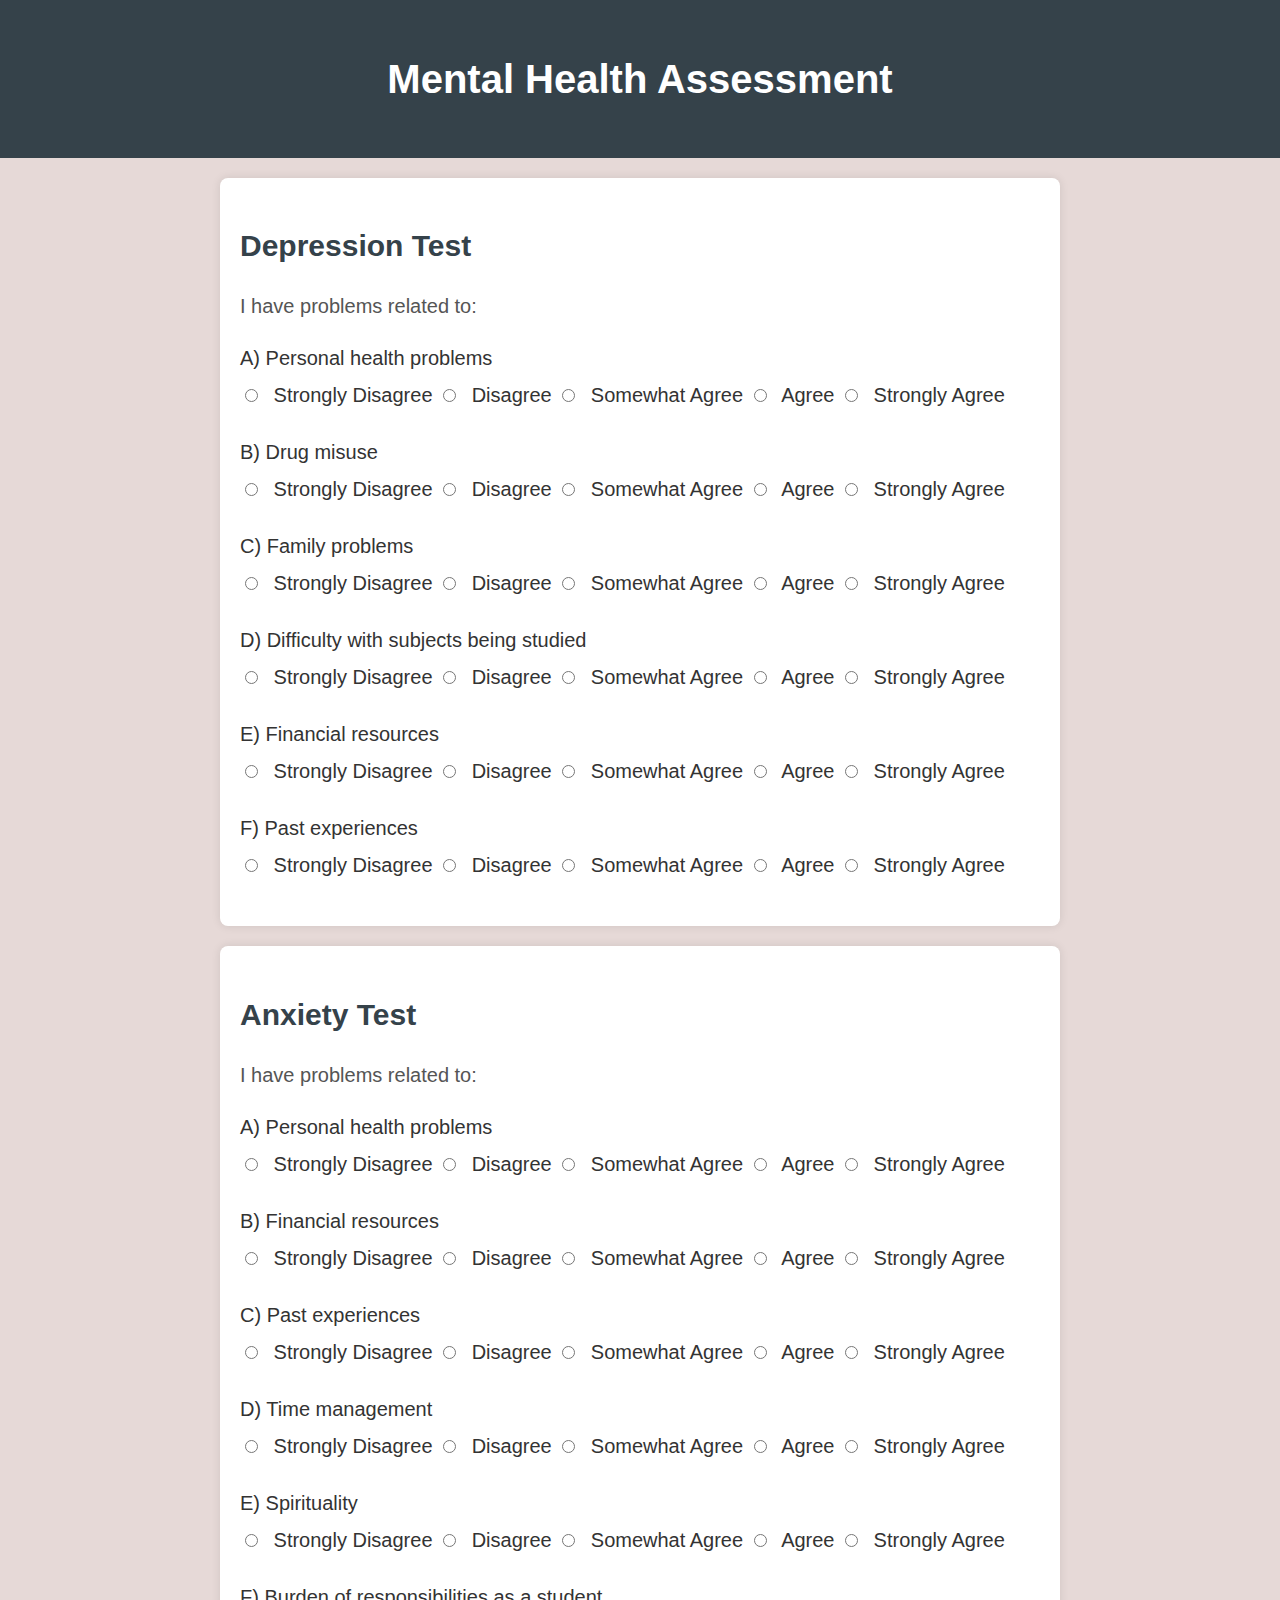
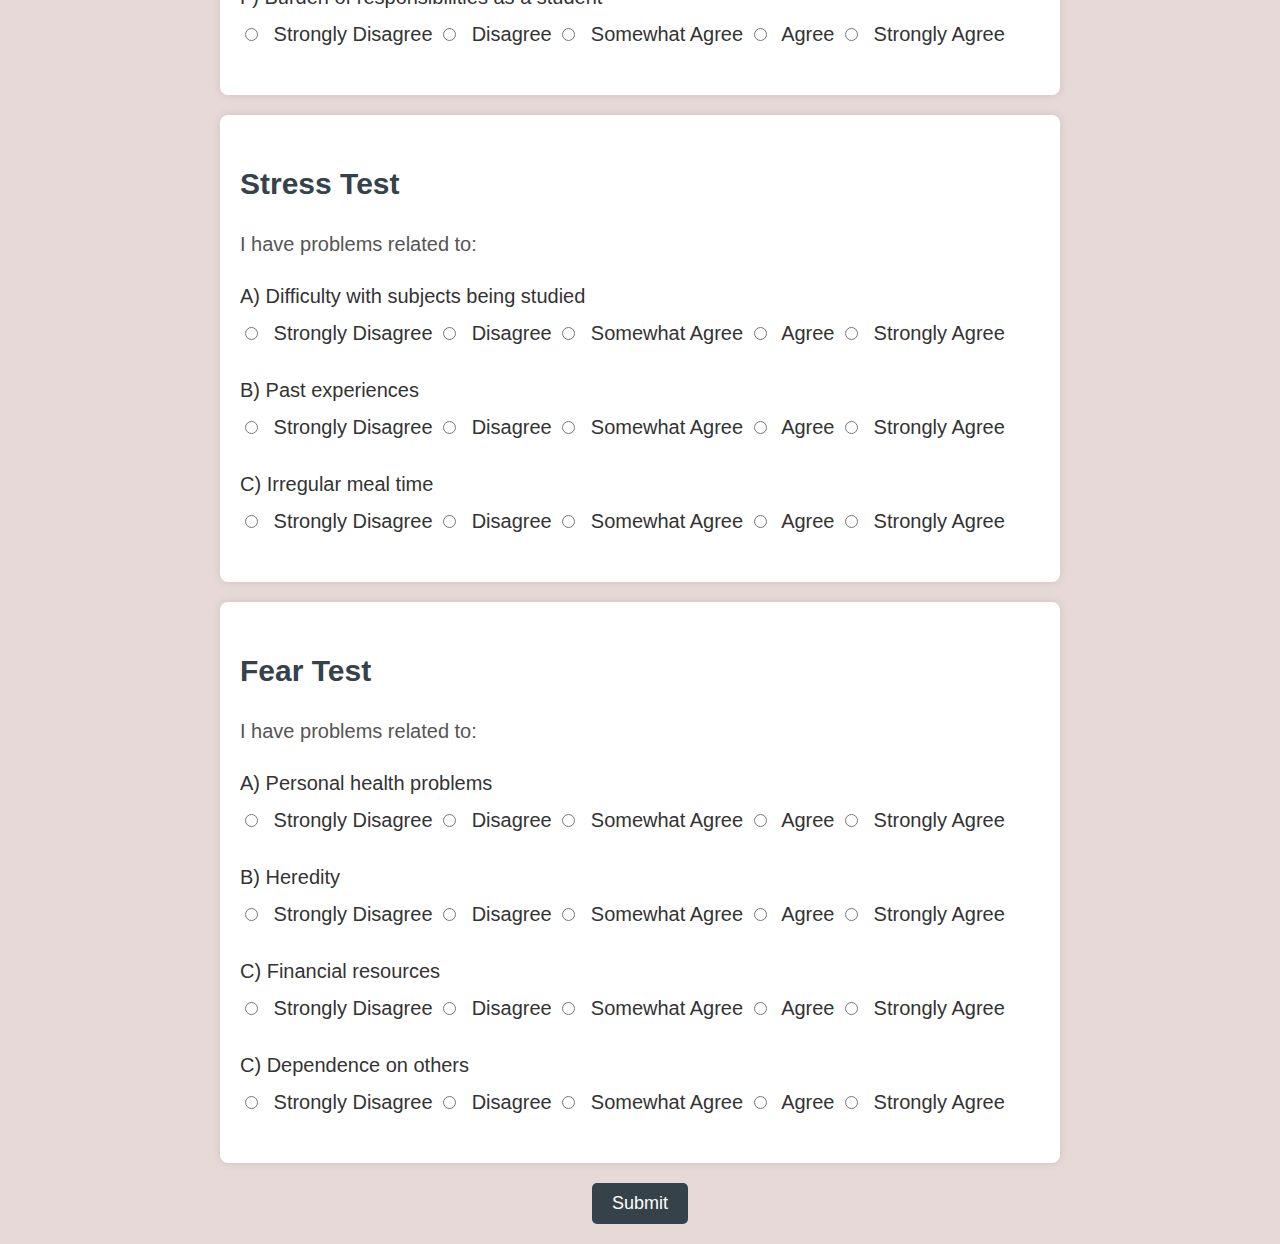
<file: questions.html>
<!DOCTYPE html>
<html lang="en">
<head>
    <meta charset="UTF-8">
    <meta name="viewport" content="width=device-width, initial-scale=1.0">
    <title>Mental Health Assessment</title>
    <link rel="stylesheet" href="questions.css">
</head>
<body>
    <header>
        <h1>Mental Health Assessment</h1>
    </header>

    <form id="assessmentForm">
        <!-- Kemurungan (Depression) -->
        <section>
            <h2>Depression Test</h2>
            <p class="description">I have problems related to:</p>
            <div>
                <label for="kemurungan1">A) Personal health problems</label>
                <div>
                    <input type="radio" id="kemurungan1" name="kemurungan1" value="1" required> Strongly Disagree
                    <input type="radio" id="kemurungan2" name="kemurungan1" value="2"> Disagree
                    <input type="radio" id="kemurungan3" name="kemurungan1" value="3"> Somewhat Agree
                    <input type="radio" id="kemurungan4" name="kemurungan1" value="4"> Agree
                    <input type="radio" id="kemurungan5" name="kemurungan1" value="5"> Strongly Agree
                </div>
            </div>
            <div>
                <label for="kemurungan2">B) Drug misuse</label>
                <div>
                    <input type="radio" id="kemurungan6" name="kemurungan2" value="1" required> Strongly Disagree
                    <input type="radio" id="kemurungan7" name="kemurungan2" value="2"> Disagree
                    <input type="radio" id="kemurungan8" name="kemurungan2" value="3"> Somewhat Agree
                    <input type="radio" id="kemurungan9" name="kemurungan2" value="4"> Agree
                    <input type="radio" id="kemurungan10" name="kemurungan2" value="5"> Strongly Agree
                </div>
            </div>
            <div>
                <label for="kemurungan3">C) Family problems</label>
                <div>
                    <input type="radio" id="kemurungan11" name="kemurungan3" value="1" required> Strongly Disagree
                    <input type="radio" id="kemurungan12" name="kemurungan3" value="2"> Disagree
                    <input type="radio" id="kemurungan13" name="kemurungan3" value="3"> Somewhat Agree
                    <input type="radio" id="kemurungan14" name="kemurungan3" value="4"> Agree
                    <input type="radio" id="kemurungan15" name="kemurungan3" value="5"> Strongly Agree
                </div>
            </div>
            <div>
                <label for="kemurungan4">D) Difficulty with subjects being studied</label>
                <div>
                    <input type="radio" id="kemurungan16" name="kemurungan4" value="1" required> Strongly Disagree
                    <input type="radio" id="kemurungan17" name="kemurungan4" value="2"> Disagree
                    <input type="radio" id="kemurungan18" name="kemurungan4" value="3"> Somewhat Agree
                    <input type="radio" id="kemurungan19" name="kemurungan4" value="4"> Agree
                    <input type="radio" id="kemurungan20" name="kemurungan4" value="5"> Strongly Agree
                </div>
            </div>
            <div>
                <label for="kemurungan5">E) Financial resources</label>
                <div>
                    <input type="radio" id="kemurungan21" name="kemurungan5" value="1" required> Strongly Disagree
                    <input type="radio" id="kemurungan22" name="kemurungan5" value="2"> Disagree
                    <input type="radio" id="kemurungan23" name="kemurungan5" value="3"> Somewhat Agree
                    <input type="radio" id="kemurungan24" name="kemurungan5" value="4"> Agree
                    <input type="radio" id="kemurungan25" name="kemurungan5" value="5"> Strongly Agree
                </div>
            </div>
            <div>
                <label for="kemurungan6">F) Past experiences</label>
                <div>
                    <input type="radio" id="kemurungan26" name="kemurungan6" value="1" required> Strongly Disagree
                    <input type="radio" id="kemurungan27" name="kemurungan6" value="2"> Disagree
                    <input type="radio" id="kemurungan28" name="kemurungan6" value="3"> Somewhat Agree
                    <input type="radio" id="kemurungan29" name="kemurungan6" value="4"> Agree
                    <input type="radio" id="kemurungan30" name="kemurungan6" value="5"> Strongly Agree
                </div>
            </div>
            <!-- Add more questions as needed -->
        </section>

        <!-- Kebimbangan (Anxiety) -->
        <section>
            <h2>Anxiety Test</h2>
            <p class="description">I have problems related to:</p>
            <div>
                <label for="kebimbangan1">A) Personal health problems</label>
                <div>
                    <input type="radio" id="kebimbangan1" name="kebimbangan1" value="1" required> Strongly Disagree
                    <input type="radio" id="kebimbangan2" name="kebimbangan1" value="2"> Disagree
                    <input type="radio" id="kebimbangan3" name="kebimbangan1" value="3"> Somewhat Agree
                    <input type="radio" id="kebimbangan4" name="kebimbangan1" value="4"> Agree
                    <input type="radio" id="kebimbangan5" name="kebimbangan1" value="5"> Strongly Agree
                </div>
            </div>
            <div>
                <label for="kebimbangan2">B) Financial resources</label>
                <div>
                    <input type="radio" id="kebimbangan6" name="kebimbangan2" value="1" required> Strongly Disagree
                    <input type="radio" id="kebimbangan7" name="kebimbangan2" value="2"> Disagree
                    <input type="radio" id="kebimbangan8" name="kebimbangan2" value="3"> Somewhat Agree
                    <input type="radio" id="kebimbangan9" name="kebimbangan2" value="4"> Agree
                    <input type="radio" id="kebimbangan10" name="kebimbangan2" value="5"> Strongly Agree
                </div>
            </div>
            <div>
                <label for="kebimbangan3">C) Past experiences</label>
                <div>
                    <input type="radio" id="kebimbangan11" name="kebimbangan3" value="1" required> Strongly Disagree
                    <input type="radio" id="kebimbangan12" name="kebimbangan3" value="2"> Disagree
                    <input type="radio" id="kebimbangan13" name="kebimbangan3" value="3"> Somewhat Agree
                    <input type="radio" id="kebimbangan14" name="kebimbangan3" value="4"> Agree
                    <input type="radio" id="kebimbangan15" name="kebimbangan3" value="5"> Strongly Agree
                </div>
            </div>
            <div>
                <label for="kebimbangan4">D) Time management</label>
                <div>
                    <input type="radio" id="kebimbangan16" name="kebimbangan4" value="1" required> Strongly Disagree
                    <input type="radio" id="kebimbangan17" name="kebimbangan4" value="2"> Disagree
                    <input type="radio" id="kebimbangan18" name="kebimbangan4" value="3"> Somewhat Agree
                    <input type="radio" id="kebimbangan19" name="kebimbangan4" value="4"> Agree
                    <input type="radio" id="kebimbangan20" name="kebimbangan4" value="5"> Strongly Agree
                </div>
            </div>
            <div>
                <label for="kebimbangan5">E) Spirituality</label>
                <div>
                    <input type="radio" id="kebimbangan21" name="kebimbangan5" value="1" required> Strongly Disagree
                    <input type="radio" id="kebimbangan22" name="kebimbangan5" value="2"> Disagree
                    <input type="radio" id="kebimbangan23" name="kebimbangan5" value="3"> Somewhat Agree
                    <input type="radio" id="kebimbangan24" name="kebimbangan5" value="4"> Agree
                    <input type="radio" id="kebimbangan25" name="kebimbangan5" value="5"> Strongly Agree
                </div>
            </div>
            <div>
                <label for="kebimbangan6">F) Burden of responsibilities as a student</label>
                <div>
                    <input type="radio" id="kebimbangan26" name="kebimbangan6" value="1" required> Strongly Disagree
                    <input type="radio" id="kebimbangan27" name="kebimbangan6" value="2"> Disagree
                    <input type="radio" id="kebimbangan28" name="kebimbangan6" value="3"> Somewhat Agree
                    <input type="radio" id="kebimbangan29" name="kebimbangan6" value="4"> Agree
                    <input type="radio" id="kebimbangan30" name="kebimbangan6" value="5"> Strongly Agree
                </div>
            </div>
            <!-- Add more questions as needed -->
        </section>

        <!-- Tekanan (Stress) -->
        <section>
            <h2>Stress Test</h2>
            <p class="description">I have problems related to:</p>
            <div>
                <label for="tekanan1">A) Difficulty with subjects being studied</label>
                <div>
                    <input type="radio" id="tekanan1" name="tekanan1" value="1" required> Strongly Disagree
                    <input type="radio" id="tekanan2" name="tekanan1" value="2"> Disagree
                    <input type="radio" id="tekanan3" name="tekanan1" value="3"> Somewhat Agree
                    <input type="radio" id="tekanan4" name="tekanan1" value="4"> Agree
                    <input type="radio" id="tekanan5" name="tekanan1" value="5"> Strongly Agree
                </div>
            </div>
            <div>
                <label for="tekanan2">B) Past experiences</label>
                <div>
                    <input type="radio" id="tekanan6" name="tekanan2" value="1" required> Strongly Disagree
                    <input type="radio" id="tekanan7" name="tekanan2" value="2"> Disagree
                    <input type="radio" id="tekanan8" name="tekanan2" value="3"> Somewhat Agree
                    <input type="radio" id="tekanan9" name="tekanan2" value="4"> Agree
                    <input type="radio" id="tekanan10" name="tekanan2" value="5"> Strongly Agree
                </div>
            </div>
            <div>
                <label for="tekanan3">C) Irregular meal time</label>
                <div>
                    <input type="radio" id="tekanan11" name="tekanan3" value="1" required> Strongly Disagree
                    <input type="radio" id="tekanan12" name="tekanan3" value="2"> Disagree
                    <input type="radio" id="tekanan13" name="tekanan3" value="3"> Somewhat Agree
                    <input type="radio" id="tekanan14" name="tekanan3" value="4"> Agree
                    <input type="radio" id="tekanan15" name="tekanan3" value="5"> Strongly Agree
                </div>
            </div>
            <!-- Add more questions as needed -->
        </section>

        <!-- Ketakutan (Fear) -->
        <section>
            <h2>Fear Test</h2>
            <p class="description">I have problems related to:</p>
            <div>
                <label for="ketakutan1">A) Personal health problems</label>
                <div>
                    <input type="radio" id="ketakutan1" name="ketakutan1" value="1" required> Strongly Disagree
                    <input type="radio" id="ketakutan2" name="ketakutan1" value="2"> Disagree
                    <input type="radio" id="ketakutan3" name="ketakutan1" value="3"> Somewhat Agree
                    <input type="radio" id="ketakutan4" name="ketakutan1" value="4"> Agree
                    <input type="radio" id="ketakutan5" name="ketakutan1" value="5"> Strongly Agree
                </div>
            </div>
            <div>
                <label for="ketakutan2">B) Heredity</label>
                <div>
                    <input type="radio" id="ketakutan6" name="ketakutan2" value="1" required> Strongly Disagree
                    <input type="radio" id="ketakutan7" name="ketakutan2" value="2"> Disagree
                    <input type="radio" id="ketakutan8" name="ketakutan2" value="3"> Somewhat Agree
                    <input type="radio" id="ketakutan9" name="ketakutan2" value="4"> Agree
                    <input type="radio" id="ketakutan10" name="ketakutan2" value="5"> Strongly Agree
                </div>
            </div>
            <div>
                <label for="ketakutan3">C) Financial resources</label>
                <div>
                    <input type="radio" id="ketakutan11" name="ketakutan3" value="1" required> Strongly Disagree
                    <input type="radio" id="ketakutan12" name="ketakutan3" value="2"> Disagree
                    <input type="radio" id="ketakutan13" name="ketakutan3" value="3"> Somewhat Agree
                    <input type="radio" id="ketakutan14" name="ketakutan3" value="4"> Agree
                    <input type="radio" id="ketakutan15" name="ketakutan3" value="5"> Strongly Agree
                </div>
            </div>
            <div>
                <label for="ketakutan4">C) Dependence on others</label>
                <div>
                    <input type="radio" id="ketakutan16" name="ketakutan4" value="1" required> Strongly Disagree
                    <input type="radio" id="ketakutan17" name="ketakutan4" value="2"> Disagree
                    <input type="radio" id="ketakutan18" name="ketakutan4" value="3"> Somewhat Agree
                    <input type="radio" id="ketakutan19" name="ketakutan4" value="4"> Agree
                    <input type="radio" id="ketakutan20" name="ketakutan4" value="5"> Strongly Agree
                </div>
            </div>
            <!-- Add more questions as needed -->
        </section>

        <button type="submit">Submit</button>
    </form>

    <script src="questions.js"></script>
</body>
</html>
</file>
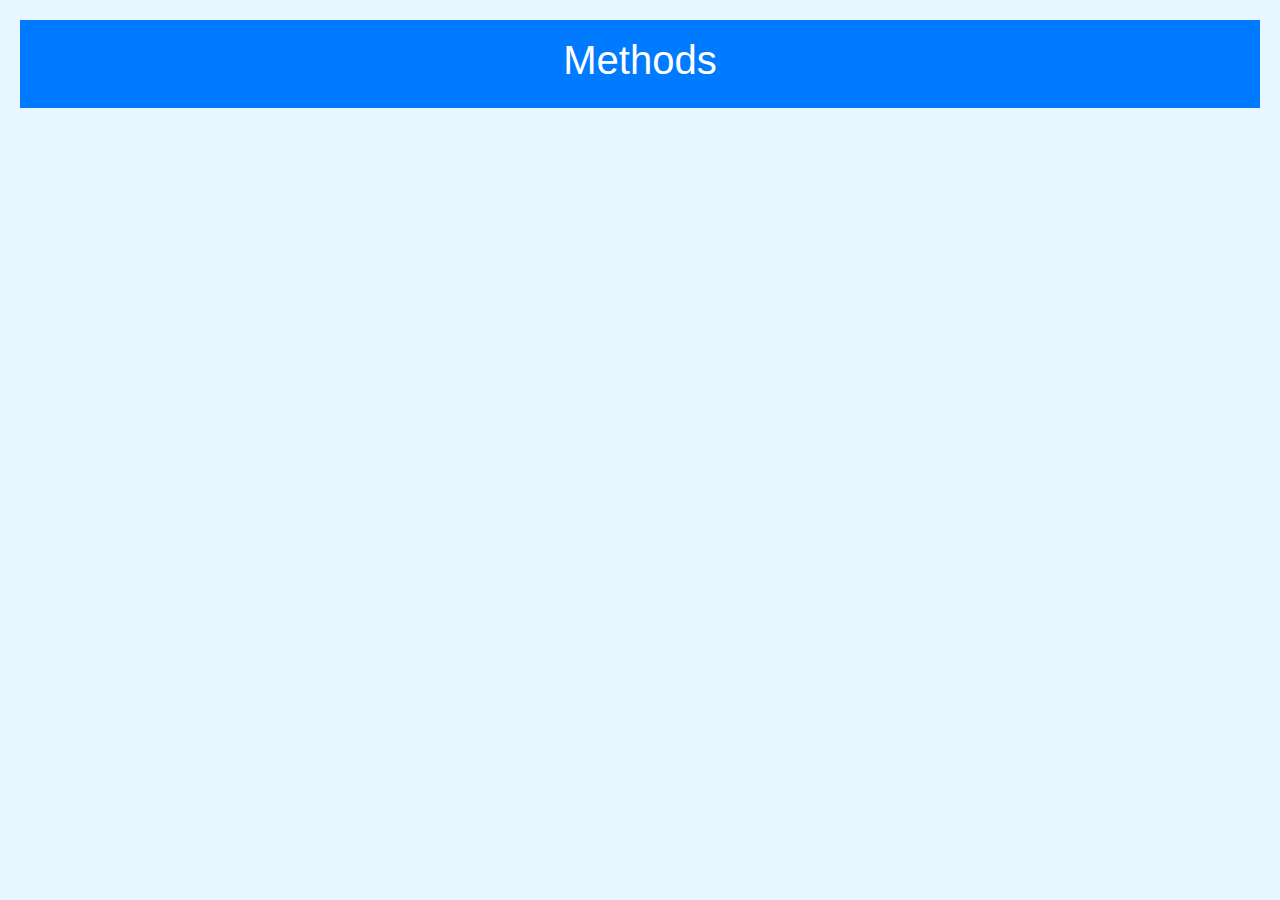
<file: suggestions.html>
<!DOCTYPE html>
<html lang="en">
<head>
    <meta charset="UTF-8">
    <meta name="viewport" content="width=device-width, initial-scale=1.0">
    <title>Suggestions</title>
    <link rel="stylesheet" href="https://stackpath.bootstrapcdn.com/bootstrap/4.5.2/css/bootstrap.min.css">
    <link rel="stylesheet" href="suggestions.css">
</head>
<body>
    <header class="bg-primary text-white text-center py-3 mb-4">
        <h1>Methods</h1>
    </header>
    <div class="container">
        <div id="suggestions"></div>
    </div>
    <script>
        document.addEventListener('DOMContentLoaded', function () {
            const meanScores = JSON.parse(localStorage.getItem('meanScores'));
            const suggestionsDiv = document.getElementById('suggestions');
            const sections = {
                kemurungan: 'Depression',
                kebimbangan: 'Anxiety',
                tekanan: 'Stress',
                ketakutan: 'Fear'
            };

            Object.keys(sections).forEach(section => {
                const score = meanScores[section];
                const suggestions = getSuggestions(section, score);
                const suggestionElement = document.createElement('div');
                suggestionElement.classList.add('mb-4');
                suggestionElement.innerHTML = `
                    <div class="card">
                        <div class="card-header bg-info text-white">
                            <h2>${sections[section]}</h2>
                        </div>
                        <div class="card-body">
                            <p><strong>Mean Score:</strong> ${score}</p>
                            <p style="font-size: 19px;">Here are a few steps you can take:</p>
                            <ul>${suggestions}</ul>
                        </div>
                    </div>`;
                suggestionsDiv.appendChild(suggestionElement);
            });
        });

        function getSuggestions(section, score) {
            const suggestions = {
                kemurungan: {
                    low: [
                        '-Prayer',
                        '-Read religious book',
                        '-Positive thinking',
                        '-Taking a short break',
                        '-Listening to music'
                       
                    ],
                    moderate: [
                        '-Exercising',
                        '-Sharing problems',
                        '-Meditation',
                        '-Enjoying nature',
                        '-Managing emotion',
                        '-Peer support'
                        
                    ],
                    high: [
                        '-Counselor guidance',
                        '-Inner resilience',
                        '-Realistic self-acceptance',
                        '-Nurturing relationships with family members',
                        '-Nurturing relationships with peers',
                        '-Watching movies'
                       
                    ]
                },
                kebimbangan: {
                    low: [
                        '-Prayer',
                        '-Read religious book',
                        '-Positive thinking',
                        '-Exercising',
                        '-Getting enough sleep',
                       
                    ],
                    moderate: [
                        '-Exercising',
                        '-Sharing problems',
                        '-Good time management',
                        '-Healthy lifestyle',
                        '-Realistic self-acceptance'
                       
                    ],
                    high: [
                        '-Nurturing relationships with family members',
                        '-Nurturing relationships with peers',
                        '-Participating in soft skills programs',
                        '-Controlled use of gadget applications',
                        '-Understanding cultural lifestyles'
                       
                    ]
                },
                tekanan: {
                    low: [
                        '-Prayer',
                        '-Positive thinking',
                        '-Exercising',
                        '-Recreational activities',
                        '-Taking a short break',
                        '-Listening to music',
                        
                    ],
                    moderate: [
                        '-Exercising',
                        '-Sharing problems',
                        '-Enjoying nature',
                        '-Good time management',
                        '-Control emotion',
                        '-Peer support',
                        '-Counselor guidance'
                    ],
                    high: [
                        '-Problem-solving techniques',
                        '-Healthy lifestyles',
                        '-Nurturing relationships with family members',
                        '-Participating in soft skills programs',
                        '-Controlled use of gadget applications',
                        '-Watching movies',
                        '-Understanding cultural lifestyles'
                    ]
                },
                ketakutan: {
                    low: [
                        '-Reading religious book',
                        '-Recreational activities',
                        '-Taking a short break',
                        '-Listening to music',
                        '-Exercising'
                    ],
                    moderate: [
                        '-Sharing problems',
                        '-Enjoying nature',
                        '-Good time management',
                        '-Peer support'
                    ],
                    high: [
                        '-Counselor guidance',
                        '-Inner resilience',
                        '-Nurturing relationships with family members',
                        '-Participating in soft skills programs',
                        '-Understanding cultural lifestyles'
                    ]
                }
            };

            let selectedSuggestions = [];
            if (score <= 2.33) {
                selectedSuggestions = suggestions[section].low;
            } else if (score <= 3.66) {
                selectedSuggestions = suggestions[section].moderate;
            } else {
                selectedSuggestions = suggestions[section].high;
            }

            return selectedSuggestions.map(suggestion => `<li>${suggestion}</li>`).join('');
        }
    </script>
</body>
</html>
</file>
<file: questions.css>
body {
    font-family: 'Roboto', sans-serif;
    line-height: 1.6;
    margin: 0;
    padding: 0;
    background-color: #e6d9d7;
    color: #333;
    font-size: 20px; /* Increased font size for easier reading */
}

header {
    background: #35424a;
    color: #fff;
    padding: 20px 0;
    text-align: center;
}

section {
    background: #fff;
    margin: 20px auto;
    padding: 20px;
    border-radius: 8px;
    box-shadow: 0 0 10px rgba(0, 0, 0, 0.1);
    max-width: 800px;
}

h2 {
    color: #35424a;
    margin-bottom: 10px;
}

p.description {
    color: #555;
    margin-bottom: 20px;
}

label {
    display: block;
    margin-bottom: 5px;
}

section > div {
    margin-bottom: 25px;
}

div.question {
    margin-bottom: 30px;
}

input[type="radio"] {
    margin-right: 10px;
}

button {
    background: #35424a;
    color: #fff;
    border: 0;
    padding: 10px 20px;
    cursor: pointer;
    border-radius: 5px;
    display: block;
    margin: 20px auto;
    font-size: 18px; /* Increased font size for easier reading */
}

#results {
    text-align: center;
    margin: 20px;
}
</file>
<file: suggestions.css>
/* suggestions.css */
body {
    font-family: 'Roboto', sans-serif;
    padding: 20px;
    color: #333;
    background-color: #e6f7ff;
}

header {
    background-color: #6c757d !important;
    text-align: center;
    margin-bottom: 20px;
}

.card {
    margin-bottom: 20px;
    border-radius: 10px;
    box-shadow: 0 4px 8px rgba(0, 0, 0, 0.1);
    transition: transform 0.2s;
}

.card:hover {
    transform: scale(1.02);
}

.card-header {
    font-size: 1.5em;
    background-color: #17a2b8 !important;
}

.card-body ul {
    list-style-type: none;
    padding: 0;
}

.card-body ul li {
    margin-bottom: 10px;
}
</file>
